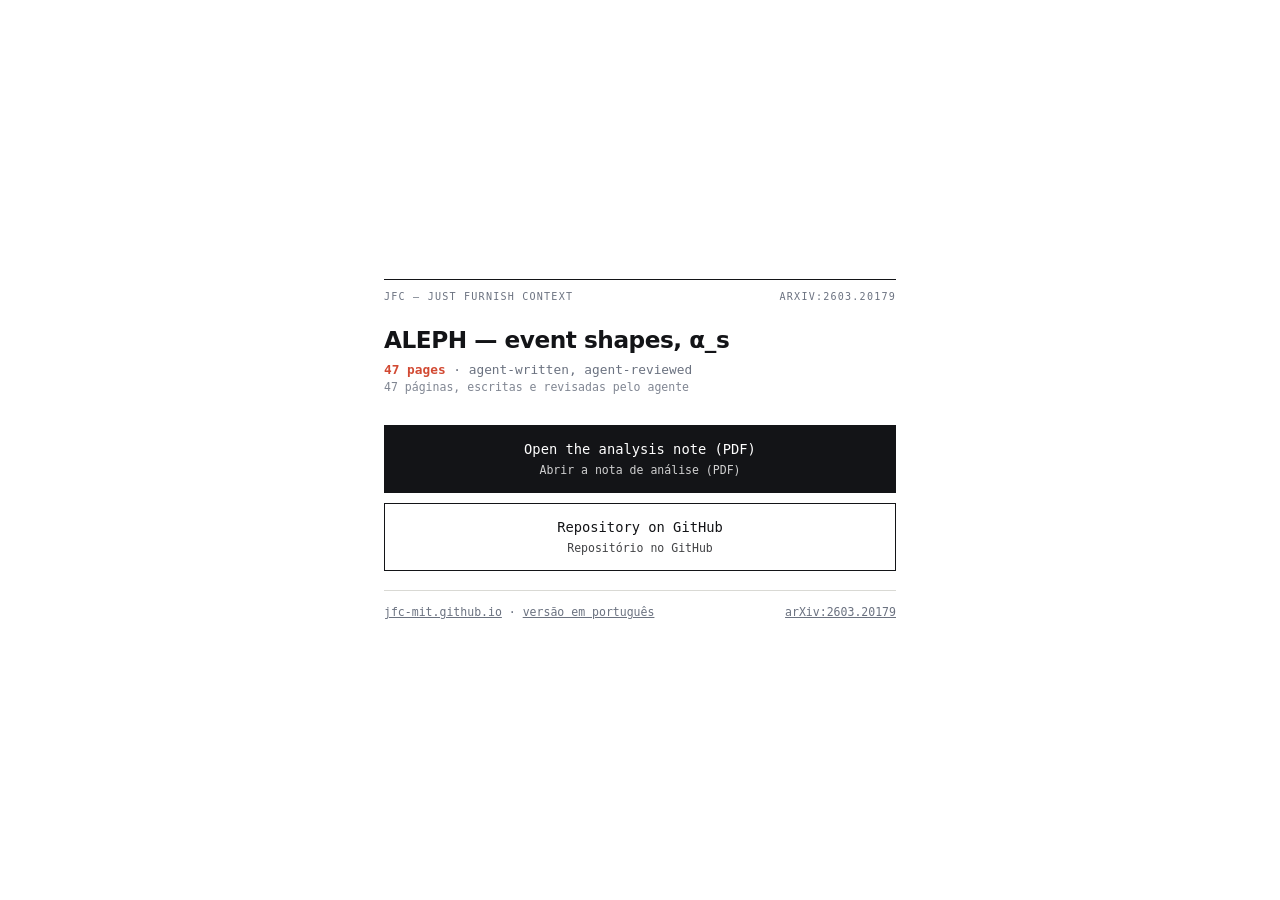
<file: n/alphas/index.html>
<!DOCTYPE html>
<html lang="en">
<head>
<meta charset="UTF-8">
<meta name="viewport" content="width=device-width, initial-scale=1.0">
<title>ALEPH — event shapes, α_s — JFC analysis note</title>
<meta name="description" content="47-page agent-written, agent-reviewed analysis note: ALEPH — event shapes, α_s.">
<link rel="icon" type="image/png" href="../../images/favicon.png">
<style>
  :root{ color-scheme: light; }
  *{ margin:0; padding:0; box-sizing:border-box; }
  body{ font-family:'IBM Plex Mono',ui-monospace,SFMono-Regular,Menlo,monospace;
    background:#fff; color:#131417; line-height:1.5;
    display:flex; min-height:100vh; align-items:center; justify-content:center; padding:2rem 1.25rem; }
  .card{ width:100%; max-width:32rem; min-width:0; }
  .eyebrow{ font-size:.63rem; letter-spacing:.12em; color:#6B7280; text-transform:uppercase;
    border-top:1px solid #131417; padding-top:.6rem; display:flex; justify-content:space-between;
    gap:.75rem; flex-wrap:wrap; }
  h1{ font-family:ui-sans-serif,system-ui,sans-serif; font-weight:650; font-size:1.45rem; overflow-wrap:anywhere;
    line-height:1.15; letter-spacing:-.02em; margin:1.4rem 0 .4rem; }
  .meta{ font-size:.8rem; color:#6B7280; }
  .meta b{ color:#D24A33; font-weight:600; }
  .meta .pt{ display:block; font-size:.72rem; opacity:.85; }
  .btns{ display:flex; flex-direction:column; gap:.65rem; margin:1.8rem 0 1.2rem; }
  a.btn{ display:block; text-align:center; text-decoration:none; padding:.8rem .9rem;
    border:1px solid #131417; color:#131417; font-size:.86rem; overflow-wrap:anywhere; }
  a.btn .pt{ display:block; font-size:.72rem; opacity:.8; margin-top:.15rem; }
  a.btn.primary{ background:#131417; color:#fff; }
  .foot{ font-size:.72rem; color:#6B7280; border-top:1px solid #D9D9D4; padding-top:.8rem;
    display:flex; justify-content:space-between; gap:1rem; flex-wrap:wrap; }
  .foot a{ color:#6B7280; }
</style>
</head>
<body>
  <div class="card">
    <div class="eyebrow"><span>JFC — Just Furnish Context</span><span>arXiv:2603.20179</span></div>
    <h1>ALEPH — event shapes, α_s</h1>
    <div class="meta"><b>47 pages</b> · agent-written, agent-reviewed<span class="pt" lang="pt-BR">47 páginas, escritas e revisadas pelo agente</span></div>
    <div class="btns">
      <a class="btn primary" href="https://cdn.jsdelivr.net/gh/jfc-mit/analysis_aleph_eventshapes_alphas@main/phase5_documentation/outputs/ANALYSIS_NOTE_5_v1.pdf">Open the analysis note (PDF)<span class="pt" lang="pt-BR">Abrir a nota de análise (PDF)</span></a>
      <a class="btn" href="https://github.com/jfc-mit/analysis_aleph_eventshapes_alphas">Repository on GitHub<span class="pt" lang="pt-BR">Repositório no GitHub</span></a>
    </div>
    <div class="foot">
      <span><a href="/">jfc-mit.github.io</a> · <a href="/pt/" lang="pt-BR">versão em português</a></span>
      <span><a href="https://arxiv.org/abs/2603.20179">arXiv:2603.20179</a></span>
    </div>
  </div>
  <script data-goatcounter="https://jfc-mit.goatcounter.com/count" async src="//gc.zgo.at/count.js"></script>
</body>
</html>
</file>
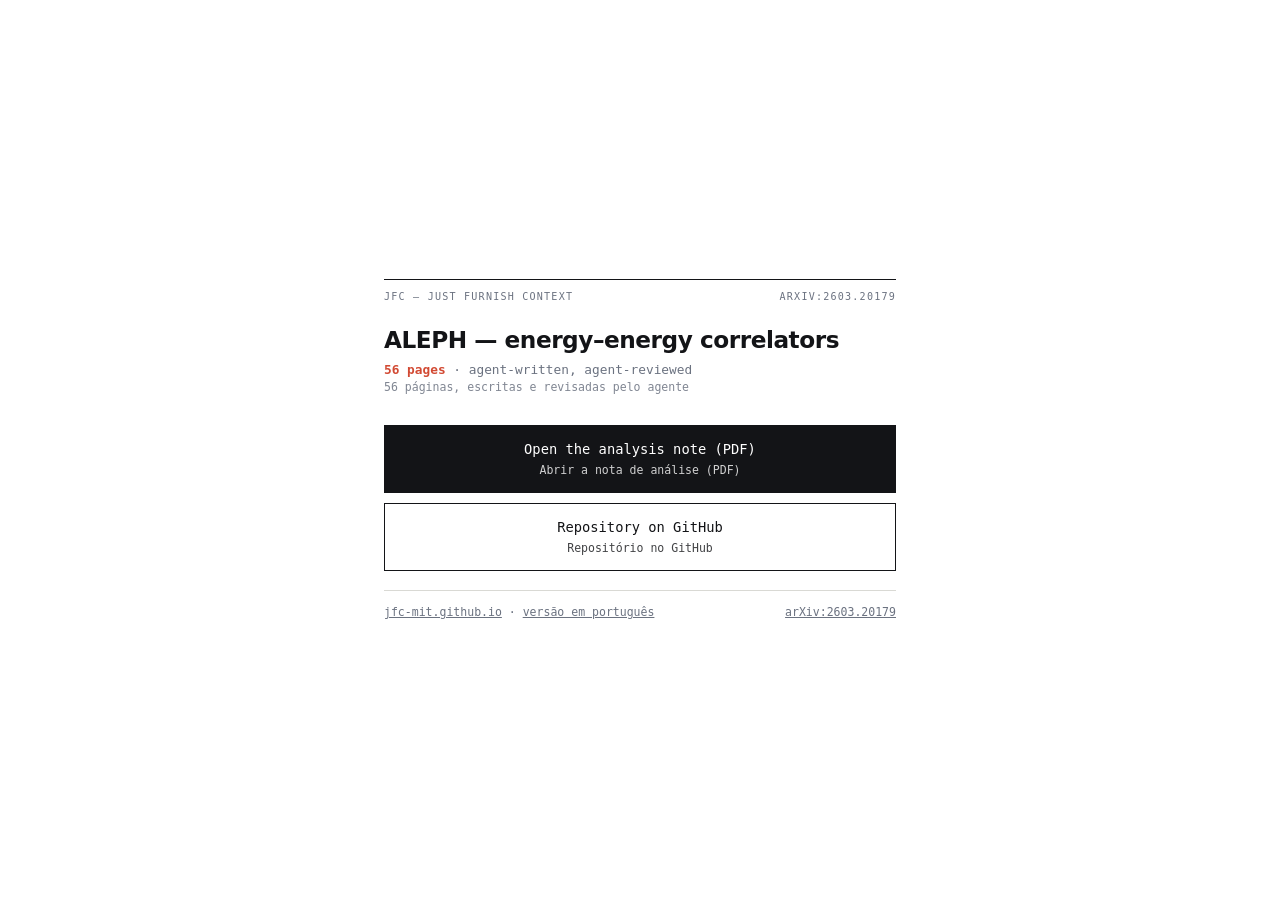
<file: n/eec/index.html>
<!DOCTYPE html>
<html lang="en">
<head>
<meta charset="UTF-8">
<meta name="viewport" content="width=device-width, initial-scale=1.0">
<title>ALEPH — energy–energy correlators — JFC analysis note</title>
<meta name="description" content="56-page agent-written, agent-reviewed analysis note: ALEPH — energy–energy correlators.">
<link rel="icon" type="image/png" href="../../images/favicon.png">
<style>
  :root{ color-scheme: light; }
  *{ margin:0; padding:0; box-sizing:border-box; }
  body{ font-family:'IBM Plex Mono',ui-monospace,SFMono-Regular,Menlo,monospace;
    background:#fff; color:#131417; line-height:1.5;
    display:flex; min-height:100vh; align-items:center; justify-content:center; padding:2rem 1.25rem; }
  .card{ width:100%; max-width:32rem; min-width:0; }
  .eyebrow{ font-size:.63rem; letter-spacing:.12em; color:#6B7280; text-transform:uppercase;
    border-top:1px solid #131417; padding-top:.6rem; display:flex; justify-content:space-between;
    gap:.75rem; flex-wrap:wrap; }
  h1{ font-family:ui-sans-serif,system-ui,sans-serif; font-weight:650; font-size:1.45rem; overflow-wrap:anywhere;
    line-height:1.15; letter-spacing:-.02em; margin:1.4rem 0 .4rem; }
  .meta{ font-size:.8rem; color:#6B7280; }
  .meta b{ color:#D24A33; font-weight:600; }
  .meta .pt{ display:block; font-size:.72rem; opacity:.85; }
  .btns{ display:flex; flex-direction:column; gap:.65rem; margin:1.8rem 0 1.2rem; }
  a.btn{ display:block; text-align:center; text-decoration:none; padding:.8rem .9rem;
    border:1px solid #131417; color:#131417; font-size:.86rem; overflow-wrap:anywhere; }
  a.btn .pt{ display:block; font-size:.72rem; opacity:.8; margin-top:.15rem; }
  a.btn.primary{ background:#131417; color:#fff; }
  .foot{ font-size:.72rem; color:#6B7280; border-top:1px solid #D9D9D4; padding-top:.8rem;
    display:flex; justify-content:space-between; gap:1rem; flex-wrap:wrap; }
  .foot a{ color:#6B7280; }
</style>
</head>
<body>
  <div class="card">
    <div class="eyebrow"><span>JFC — Just Furnish Context</span><span>arXiv:2603.20179</span></div>
    <h1>ALEPH — energy–energy correlators</h1>
    <div class="meta"><b>56 pages</b> · agent-written, agent-reviewed<span class="pt" lang="pt-BR">56 páginas, escritas e revisadas pelo agente</span></div>
    <div class="btns">
      <a class="btn primary" href="https://cdn.jsdelivr.net/gh/jfc-mit/analysis_aleph_eec_correlators@main/phase4_inference/4c_observed/outputs/ANALYSIS_NOTE_4c_v1.pdf">Open the analysis note (PDF)<span class="pt" lang="pt-BR">Abrir a nota de análise (PDF)</span></a>
      <a class="btn" href="https://github.com/jfc-mit/analysis_aleph_eec_correlators">Repository on GitHub<span class="pt" lang="pt-BR">Repositório no GitHub</span></a>
    </div>
    <div class="foot">
      <span><a href="/">jfc-mit.github.io</a> · <a href="/pt/" lang="pt-BR">versão em português</a></span>
      <span><a href="https://arxiv.org/abs/2603.20179">arXiv:2603.20179</a></span>
    </div>
  </div>
  <script data-goatcounter="https://jfc-mit.goatcounter.com/count" async src="//gc.zgo.at/count.js"></script>
</body>
</html>
</file>
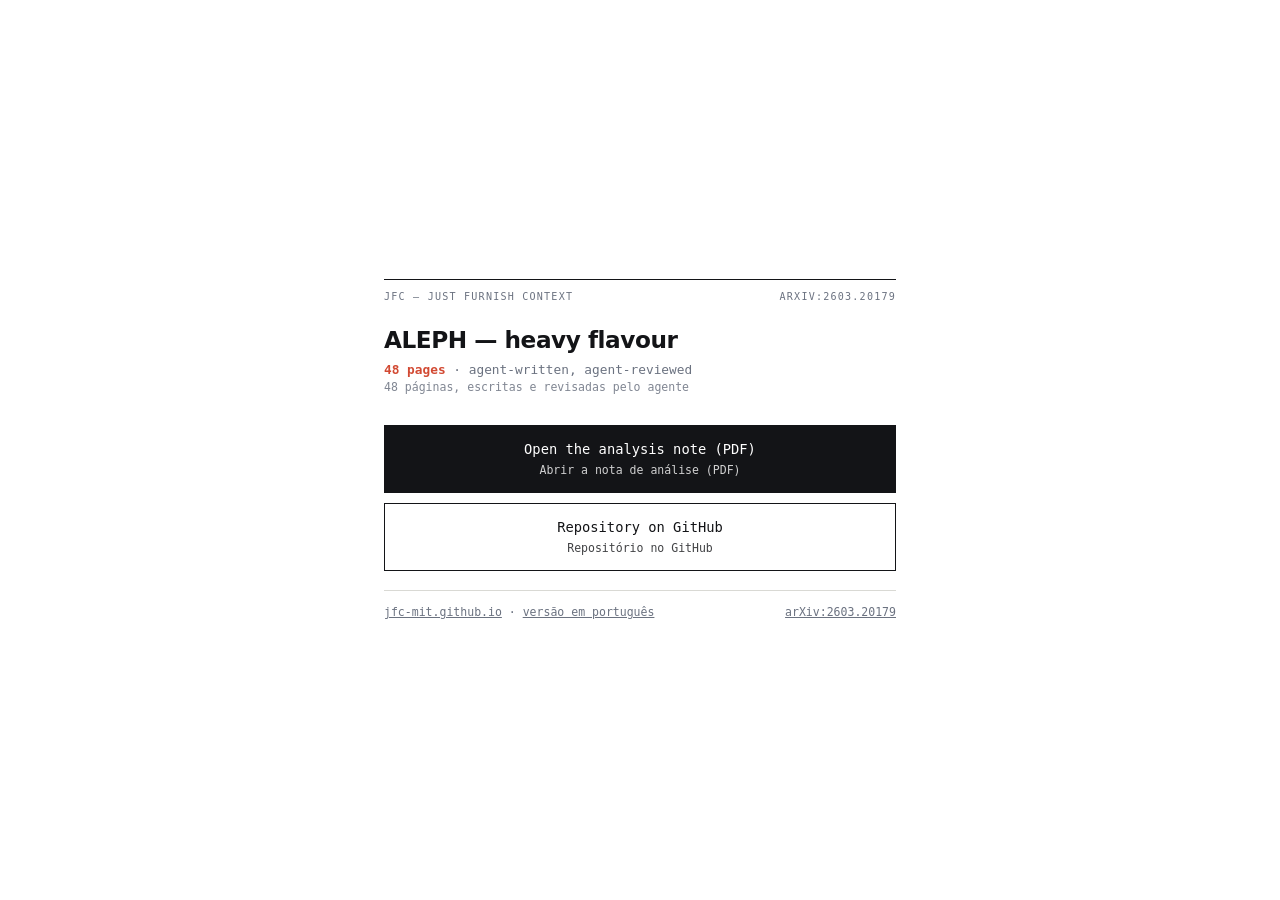
<file: n/heavyflavour/index.html>
<!DOCTYPE html>
<html lang="en">
<head>
<meta charset="UTF-8">
<meta name="viewport" content="width=device-width, initial-scale=1.0">
<title>ALEPH — heavy flavour — JFC analysis note</title>
<meta name="description" content="48-page agent-written, agent-reviewed analysis note: ALEPH — heavy flavour.">
<link rel="icon" type="image/png" href="../../images/favicon.png">
<style>
  :root{ color-scheme: light; }
  *{ margin:0; padding:0; box-sizing:border-box; }
  body{ font-family:'IBM Plex Mono',ui-monospace,SFMono-Regular,Menlo,monospace;
    background:#fff; color:#131417; line-height:1.5;
    display:flex; min-height:100vh; align-items:center; justify-content:center; padding:2rem 1.25rem; }
  .card{ width:100%; max-width:32rem; min-width:0; }
  .eyebrow{ font-size:.63rem; letter-spacing:.12em; color:#6B7280; text-transform:uppercase;
    border-top:1px solid #131417; padding-top:.6rem; display:flex; justify-content:space-between;
    gap:.75rem; flex-wrap:wrap; }
  h1{ font-family:ui-sans-serif,system-ui,sans-serif; font-weight:650; font-size:1.45rem; overflow-wrap:anywhere;
    line-height:1.15; letter-spacing:-.02em; margin:1.4rem 0 .4rem; }
  .meta{ font-size:.8rem; color:#6B7280; }
  .meta b{ color:#D24A33; font-weight:600; }
  .meta .pt{ display:block; font-size:.72rem; opacity:.85; }
  .btns{ display:flex; flex-direction:column; gap:.65rem; margin:1.8rem 0 1.2rem; }
  a.btn{ display:block; text-align:center; text-decoration:none; padding:.8rem .9rem;
    border:1px solid #131417; color:#131417; font-size:.86rem; overflow-wrap:anywhere; }
  a.btn .pt{ display:block; font-size:.72rem; opacity:.8; margin-top:.15rem; }
  a.btn.primary{ background:#131417; color:#fff; }
  .foot{ font-size:.72rem; color:#6B7280; border-top:1px solid #D9D9D4; padding-top:.8rem;
    display:flex; justify-content:space-between; gap:1rem; flex-wrap:wrap; }
  .foot a{ color:#6B7280; }
</style>
</head>
<body>
  <div class="card">
    <div class="eyebrow"><span>JFC — Just Furnish Context</span><span>arXiv:2603.20179</span></div>
    <h1>ALEPH — heavy flavour</h1>
    <div class="meta"><b>48 pages</b> · agent-written, agent-reviewed<span class="pt" lang="pt-BR">48 páginas, escritas e revisadas pelo agente</span></div>
    <div class="btns">
      <a class="btn primary" href="https://cdn.jsdelivr.net/gh/jfc-mit/analysis_aleph_z_heavy_flavour@master/phase5_documentation/outputs/ANALYSIS_NOTE_5_v1.pdf">Open the analysis note (PDF)<span class="pt" lang="pt-BR">Abrir a nota de análise (PDF)</span></a>
      <a class="btn" href="https://github.com/jfc-mit/analysis_aleph_z_heavy_flavour">Repository on GitHub<span class="pt" lang="pt-BR">Repositório no GitHub</span></a>
    </div>
    <div class="foot">
      <span><a href="/">jfc-mit.github.io</a> · <a href="/pt/" lang="pt-BR">versão em português</a></span>
      <span><a href="https://arxiv.org/abs/2603.20179">arXiv:2603.20179</a></span>
    </div>
  </div>
  <script data-goatcounter="https://jfc-mit.goatcounter.com/count" async src="//gc.zgo.at/count.js"></script>
</body>
</html>
</file>
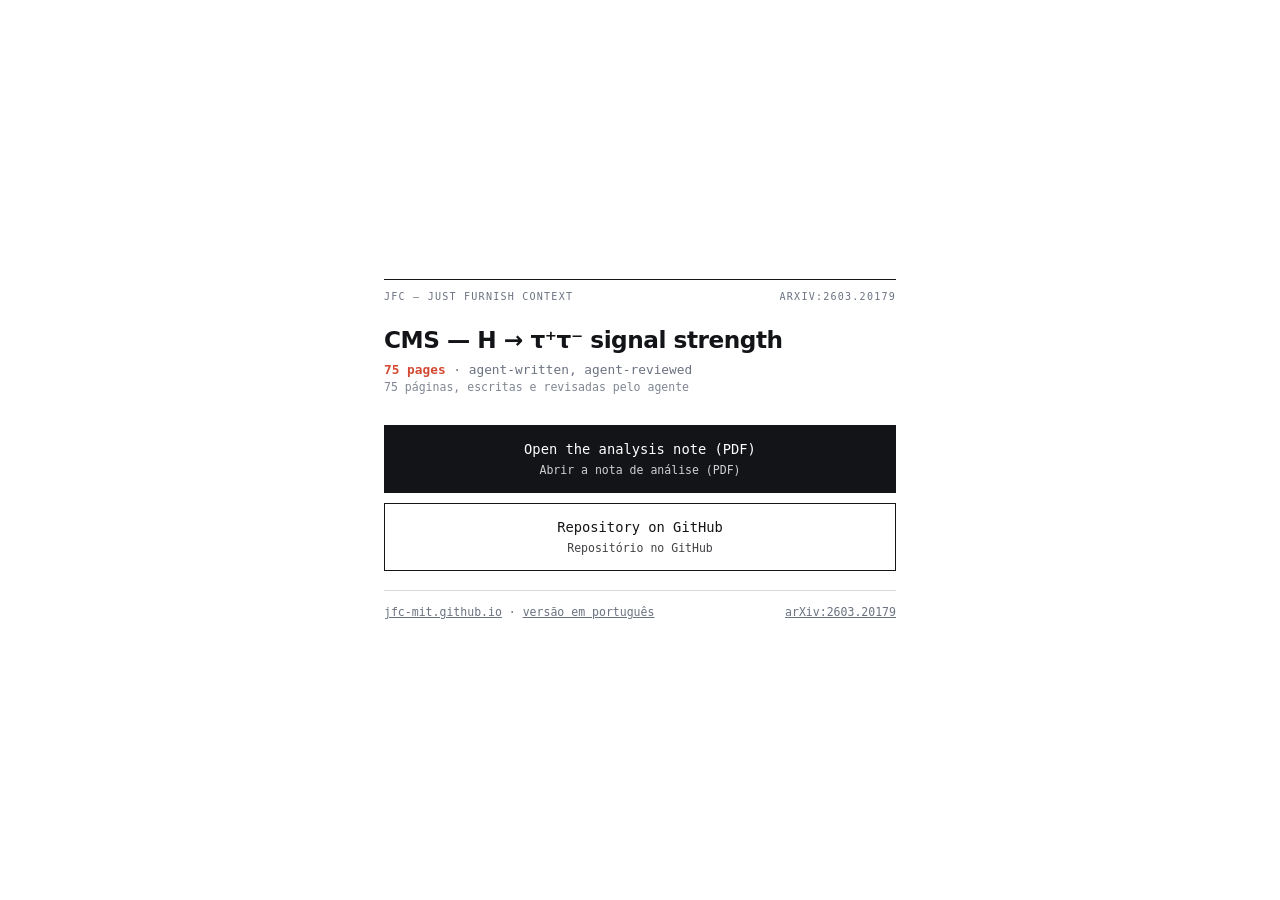
<file: n/htautau/index.html>
<!DOCTYPE html>
<html lang="en">
<head>
<meta charset="UTF-8">
<meta name="viewport" content="width=device-width, initial-scale=1.0">
<title>CMS — H → τ⁺τ⁻ signal strength — JFC analysis note</title>
<meta name="description" content="75-page agent-written, agent-reviewed analysis note: CMS — H → τ⁺τ⁻ signal strength.">
<link rel="icon" type="image/png" href="../../images/favicon.png">
<style>
  :root{ color-scheme: light; }
  *{ margin:0; padding:0; box-sizing:border-box; }
  body{ font-family:'IBM Plex Mono',ui-monospace,SFMono-Regular,Menlo,monospace;
    background:#fff; color:#131417; line-height:1.5;
    display:flex; min-height:100vh; align-items:center; justify-content:center; padding:2rem 1.25rem; }
  .card{ width:100%; max-width:32rem; min-width:0; }
  .eyebrow{ font-size:.63rem; letter-spacing:.12em; color:#6B7280; text-transform:uppercase;
    border-top:1px solid #131417; padding-top:.6rem; display:flex; justify-content:space-between;
    gap:.75rem; flex-wrap:wrap; }
  h1{ font-family:ui-sans-serif,system-ui,sans-serif; font-weight:650; font-size:1.45rem; overflow-wrap:anywhere;
    line-height:1.15; letter-spacing:-.02em; margin:1.4rem 0 .4rem; }
  .meta{ font-size:.8rem; color:#6B7280; }
  .meta b{ color:#D24A33; font-weight:600; }
  .meta .pt{ display:block; font-size:.72rem; opacity:.85; }
  .btns{ display:flex; flex-direction:column; gap:.65rem; margin:1.8rem 0 1.2rem; }
  a.btn{ display:block; text-align:center; text-decoration:none; padding:.8rem .9rem;
    border:1px solid #131417; color:#131417; font-size:.86rem; overflow-wrap:anywhere; }
  a.btn .pt{ display:block; font-size:.72rem; opacity:.8; margin-top:.15rem; }
  a.btn.primary{ background:#131417; color:#fff; }
  .foot{ font-size:.72rem; color:#6B7280; border-top:1px solid #D9D9D4; padding-top:.8rem;
    display:flex; justify-content:space-between; gap:1rem; flex-wrap:wrap; }
  .foot a{ color:#6B7280; }
</style>
</head>
<body>
  <div class="card">
    <div class="eyebrow"><span>JFC — Just Furnish Context</span><span>arXiv:2603.20179</span></div>
    <h1>CMS — H → τ⁺τ⁻ signal strength</h1>
    <div class="meta"><b>75 pages</b> · agent-written, agent-reviewed<span class="pt" lang="pt-BR">75 páginas, escritas e revisadas pelo agente</span></div>
    <div class="btns">
      <a class="btn primary" href="https://cdn.jsdelivr.net/gh/jfc-mit/analysis_cms_higgs_tautau@master/phase5_documentation/outputs/ANALYSIS_NOTE_5_v2.pdf">Open the analysis note (PDF)<span class="pt" lang="pt-BR">Abrir a nota de análise (PDF)</span></a>
      <a class="btn" href="https://github.com/jfc-mit/analysis_cms_higgs_tautau">Repository on GitHub<span class="pt" lang="pt-BR">Repositório no GitHub</span></a>
    </div>
    <div class="foot">
      <span><a href="/">jfc-mit.github.io</a> · <a href="/pt/" lang="pt-BR">versão em português</a></span>
      <span><a href="https://arxiv.org/abs/2603.20179">arXiv:2603.20179</a></span>
    </div>
  </div>
  <script data-goatcounter="https://jfc-mit.goatcounter.com/count" async src="//gc.zgo.at/count.js"></script>
</body>
</html>
</file>
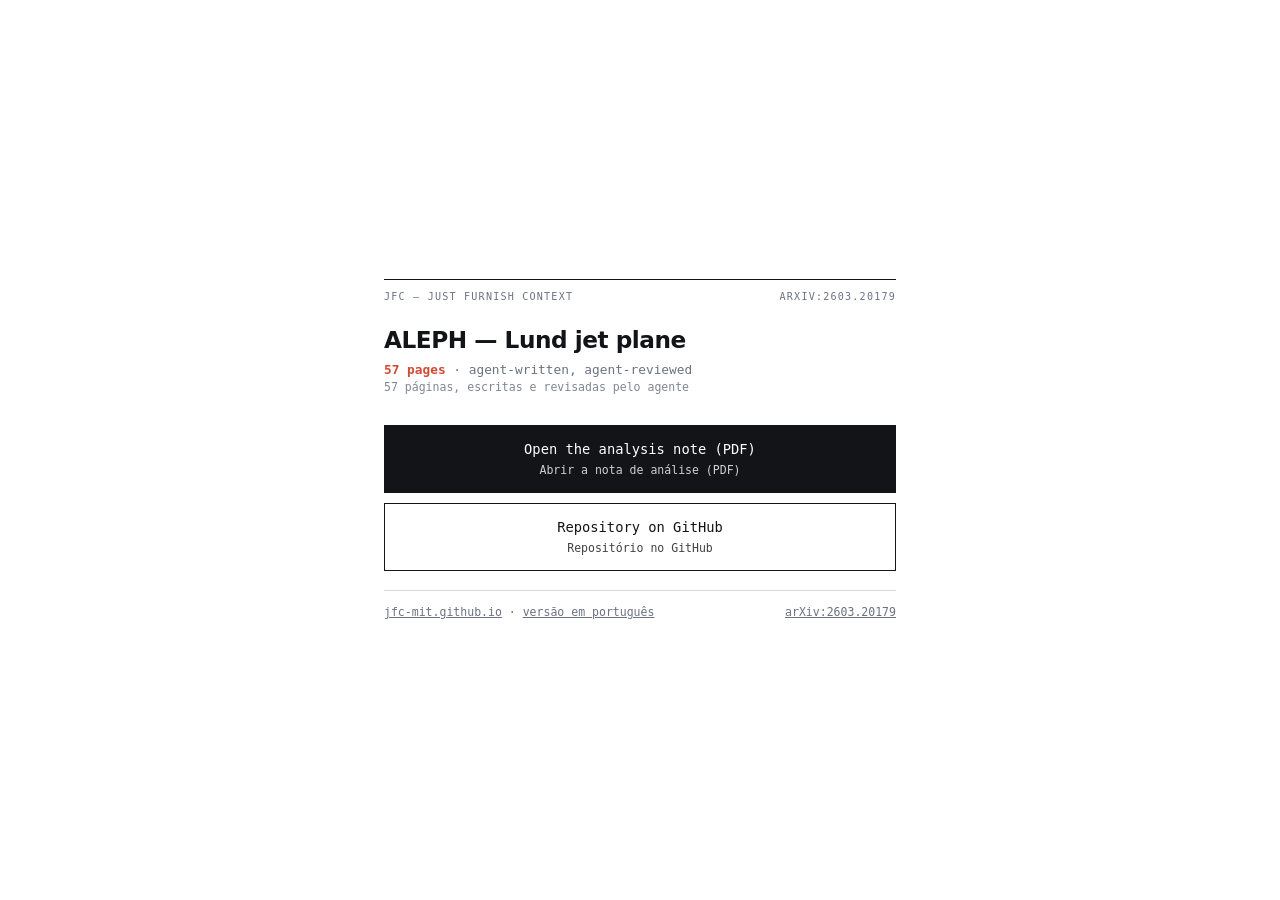
<file: n/lund/index.html>
<!DOCTYPE html>
<html lang="en">
<head>
<meta charset="UTF-8">
<meta name="viewport" content="width=device-width, initial-scale=1.0">
<title>ALEPH — Lund jet plane — JFC analysis note</title>
<meta name="description" content="57-page agent-written, agent-reviewed analysis note: ALEPH — Lund jet plane.">
<link rel="icon" type="image/png" href="../../images/favicon.png">
<style>
  :root{ color-scheme: light; }
  *{ margin:0; padding:0; box-sizing:border-box; }
  body{ font-family:'IBM Plex Mono',ui-monospace,SFMono-Regular,Menlo,monospace;
    background:#fff; color:#131417; line-height:1.5;
    display:flex; min-height:100vh; align-items:center; justify-content:center; padding:2rem 1.25rem; }
  .card{ width:100%; max-width:32rem; min-width:0; }
  .eyebrow{ font-size:.63rem; letter-spacing:.12em; color:#6B7280; text-transform:uppercase;
    border-top:1px solid #131417; padding-top:.6rem; display:flex; justify-content:space-between;
    gap:.75rem; flex-wrap:wrap; }
  h1{ font-family:ui-sans-serif,system-ui,sans-serif; font-weight:650; font-size:1.45rem; overflow-wrap:anywhere;
    line-height:1.15; letter-spacing:-.02em; margin:1.4rem 0 .4rem; }
  .meta{ font-size:.8rem; color:#6B7280; }
  .meta b{ color:#D24A33; font-weight:600; }
  .meta .pt{ display:block; font-size:.72rem; opacity:.85; }
  .btns{ display:flex; flex-direction:column; gap:.65rem; margin:1.8rem 0 1.2rem; }
  a.btn{ display:block; text-align:center; text-decoration:none; padding:.8rem .9rem;
    border:1px solid #131417; color:#131417; font-size:.86rem; overflow-wrap:anywhere; }
  a.btn .pt{ display:block; font-size:.72rem; opacity:.8; margin-top:.15rem; }
  a.btn.primary{ background:#131417; color:#fff; }
  .foot{ font-size:.72rem; color:#6B7280; border-top:1px solid #D9D9D4; padding-top:.8rem;
    display:flex; justify-content:space-between; gap:1rem; flex-wrap:wrap; }
  .foot a{ color:#6B7280; }
</style>
</head>
<body>
  <div class="card">
    <div class="eyebrow"><span>JFC — Just Furnish Context</span><span>arXiv:2603.20179</span></div>
    <h1>ALEPH — Lund jet plane</h1>
    <div class="meta"><b>57 pages</b> · agent-written, agent-reviewed<span class="pt" lang="pt-BR">57 páginas, escritas e revisadas pelo agente</span></div>
    <div class="btns">
      <a class="btn primary" href="https://cdn.jsdelivr.net/gh/jfc-mit/analysis_aleph_lund_plane@master/phase5_documentation/outputs/ANALYSIS_NOTE_5_v1.pdf">Open the analysis note (PDF)<span class="pt" lang="pt-BR">Abrir a nota de análise (PDF)</span></a>
      <a class="btn" href="https://github.com/jfc-mit/analysis_aleph_lund_plane">Repository on GitHub<span class="pt" lang="pt-BR">Repositório no GitHub</span></a>
    </div>
    <div class="foot">
      <span><a href="/">jfc-mit.github.io</a> · <a href="/pt/" lang="pt-BR">versão em português</a></span>
      <span><a href="https://arxiv.org/abs/2603.20179">arXiv:2603.20179</a></span>
    </div>
  </div>
  <script data-goatcounter="https://jfc-mit.goatcounter.com/count" async src="//gc.zgo.at/count.js"></script>
</body>
</html>
</file>
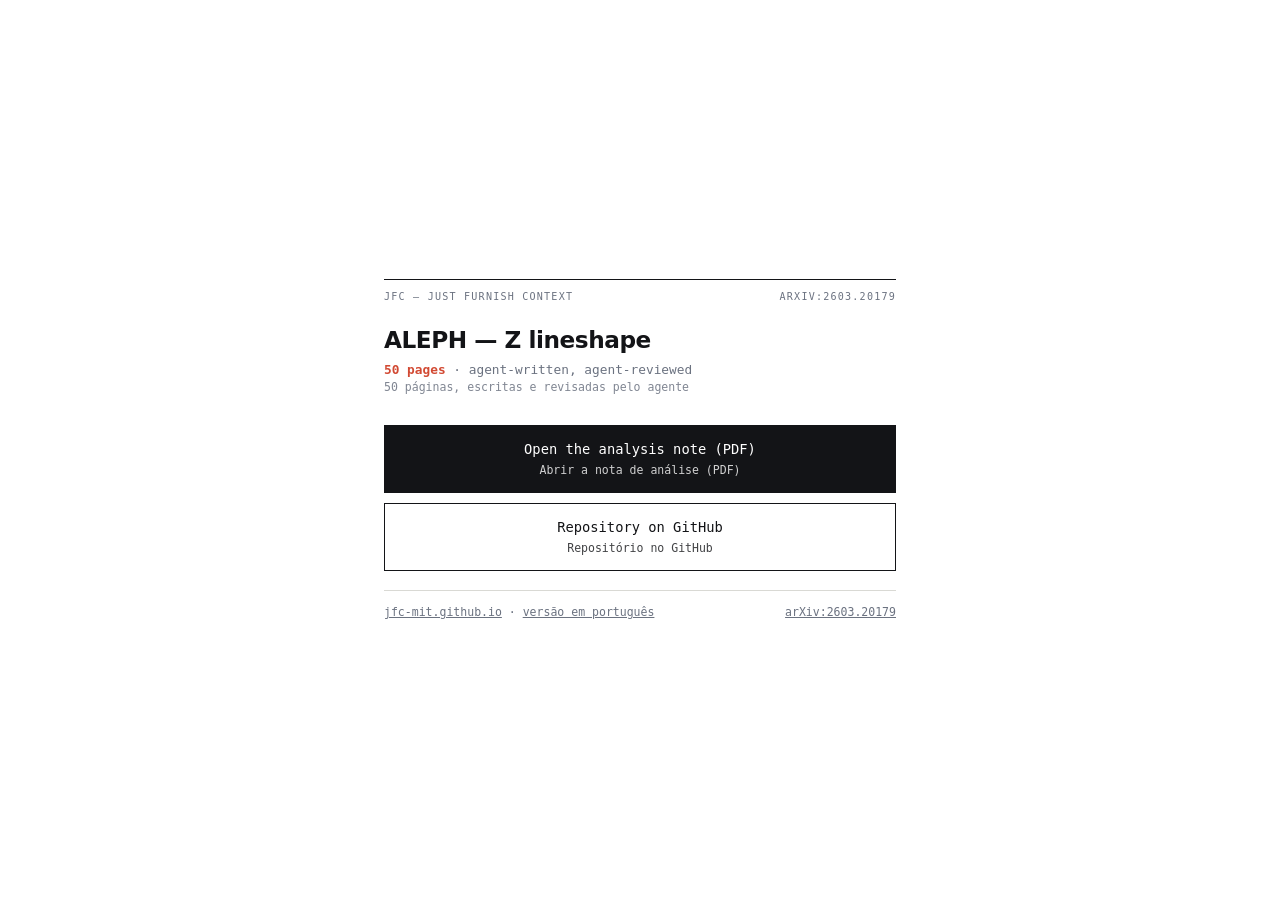
<file: n/zlineshape/index.html>
<!DOCTYPE html>
<html lang="en">
<head>
<meta charset="UTF-8">
<meta name="viewport" content="width=device-width, initial-scale=1.0">
<title>ALEPH — Z lineshape — JFC analysis note</title>
<meta name="description" content="50-page agent-written, agent-reviewed analysis note: ALEPH — Z lineshape.">
<link rel="icon" type="image/png" href="../../images/favicon.png">
<style>
  :root{ color-scheme: light; }
  *{ margin:0; padding:0; box-sizing:border-box; }
  body{ font-family:'IBM Plex Mono',ui-monospace,SFMono-Regular,Menlo,monospace;
    background:#fff; color:#131417; line-height:1.5;
    display:flex; min-height:100vh; align-items:center; justify-content:center; padding:2rem 1.25rem; }
  .card{ width:100%; max-width:32rem; min-width:0; }
  .eyebrow{ font-size:.63rem; letter-spacing:.12em; color:#6B7280; text-transform:uppercase;
    border-top:1px solid #131417; padding-top:.6rem; display:flex; justify-content:space-between;
    gap:.75rem; flex-wrap:wrap; }
  h1{ font-family:ui-sans-serif,system-ui,sans-serif; font-weight:650; font-size:1.45rem; overflow-wrap:anywhere;
    line-height:1.15; letter-spacing:-.02em; margin:1.4rem 0 .4rem; }
  .meta{ font-size:.8rem; color:#6B7280; }
  .meta b{ color:#D24A33; font-weight:600; }
  .meta .pt{ display:block; font-size:.72rem; opacity:.85; }
  .btns{ display:flex; flex-direction:column; gap:.65rem; margin:1.8rem 0 1.2rem; }
  a.btn{ display:block; text-align:center; text-decoration:none; padding:.8rem .9rem;
    border:1px solid #131417; color:#131417; font-size:.86rem; overflow-wrap:anywhere; }
  a.btn .pt{ display:block; font-size:.72rem; opacity:.8; margin-top:.15rem; }
  a.btn.primary{ background:#131417; color:#fff; }
  .foot{ font-size:.72rem; color:#6B7280; border-top:1px solid #D9D9D4; padding-top:.8rem;
    display:flex; justify-content:space-between; gap:1rem; flex-wrap:wrap; }
  .foot a{ color:#6B7280; }
</style>
</head>
<body>
  <div class="card">
    <div class="eyebrow"><span>JFC — Just Furnish Context</span><span>arXiv:2603.20179</span></div>
    <h1>ALEPH — Z lineshape</h1>
    <div class="meta"><b>50 pages</b> · agent-written, agent-reviewed<span class="pt" lang="pt-BR">50 páginas, escritas e revisadas pelo agente</span></div>
    <div class="btns">
      <a class="btn primary" href="https://cdn.jsdelivr.net/gh/jfc-mit/analysis_aleph_z_lineshape@master/phase5_documentation/outputs/ANALYSIS_NOTE_5_v1.pdf">Open the analysis note (PDF)<span class="pt" lang="pt-BR">Abrir a nota de análise (PDF)</span></a>
      <a class="btn" href="https://github.com/jfc-mit/analysis_aleph_z_lineshape">Repository on GitHub<span class="pt" lang="pt-BR">Repositório no GitHub</span></a>
    </div>
    <div class="foot">
      <span><a href="/">jfc-mit.github.io</a> · <a href="/pt/" lang="pt-BR">versão em português</a></span>
      <span><a href="https://arxiv.org/abs/2603.20179">arXiv:2603.20179</a></span>
    </div>
  </div>
  <script data-goatcounter="https://jfc-mit.goatcounter.com/count" async src="//gc.zgo.at/count.js"></script>
</body>
</html>
</file>
